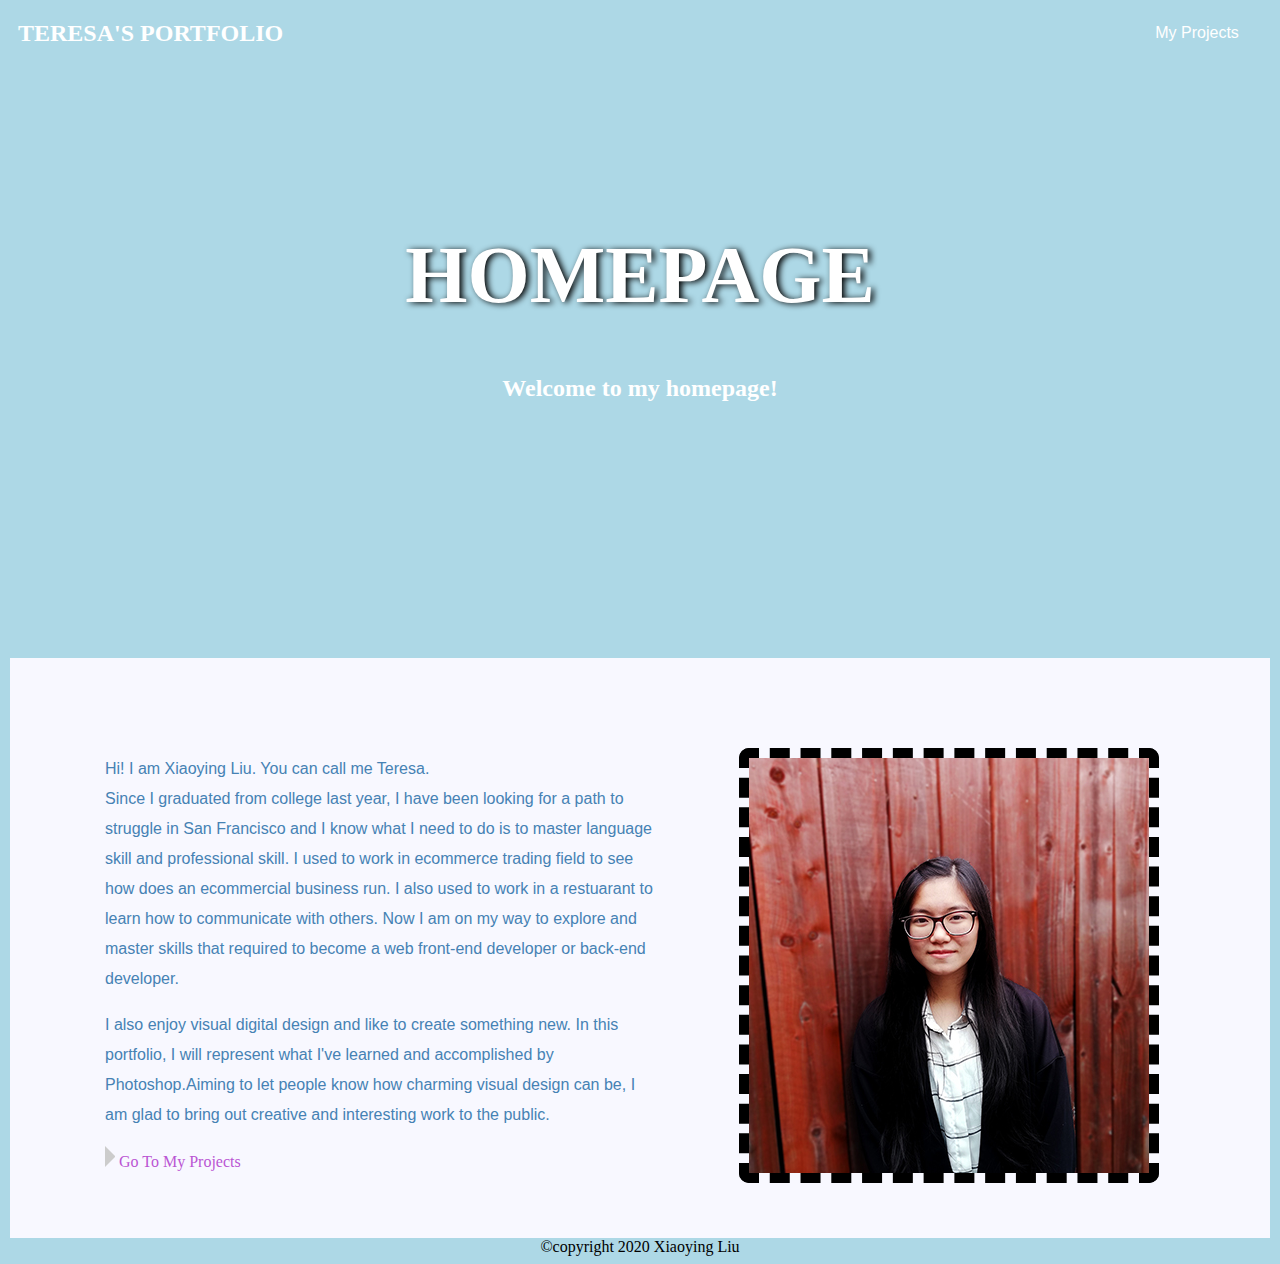
<file: index.html>
<!doctype html>

<html lang="en">
<head>
 

  <title>My Protfolio</title>
  
  <link rel="stylesheet" href="style.css">
  

</head>

<body>

<header>
  <div id=varbox>
    <nav>
      <div id="container-wrapper">
        <a href="index.html">
          <div id=teresa>TERESA'S PORTFOLIO
          </div>
        </a>
        <ul>
          <li><a href="my Projects.html">My Projects</a></li>
          <li><a href="contact.html">Contact</a></li>
        </ul>
      </div>
    </nav>
  </div>

  <h1>HOMEPAGE</h1>
  <h2>Welcome to my homepage!</h2>
</header>

<main>
  <div id="box">

    <div id="words">
      <p>Hi! I am Xiaoying Liu. You can call me Teresa. </br>
        Since I graduated from college last year, I have been looking for a path to struggle in San Francisco and I know what I need to do is to master language skill and professional skill. I used to work in ecommerce trading field to see how does an ecommercial business run. I also used to work in a restuarant to learn how to communicate with others. Now I am on my way to explore and master skills that required to become a web front-end developer or back-end developer.
      </p>
      <p>
         I also enjoy visual digital design and like to create something new. In this portfolio, I will represent what I've learned and accomplished by Photoshop.Aiming to let people know how charming visual design can be, I am glad to bring out creative and interesting work to the public.        
       
          <div class="right-arrow"> 
          </div>
          <div id="link">
            <a href="my Projects.html" >Go To My Projects</a> 
          </div>
      </p>
    </div>

    <div id = "portrait">
    <img src="../images/portrait400415.jpg" alt="my portrait" width="400px" height="415px"/> 

  </div>
    
</main>

<footer>©copyright 2020 Xiaoying Liu</footer>

  
</body>
</html>
</file>
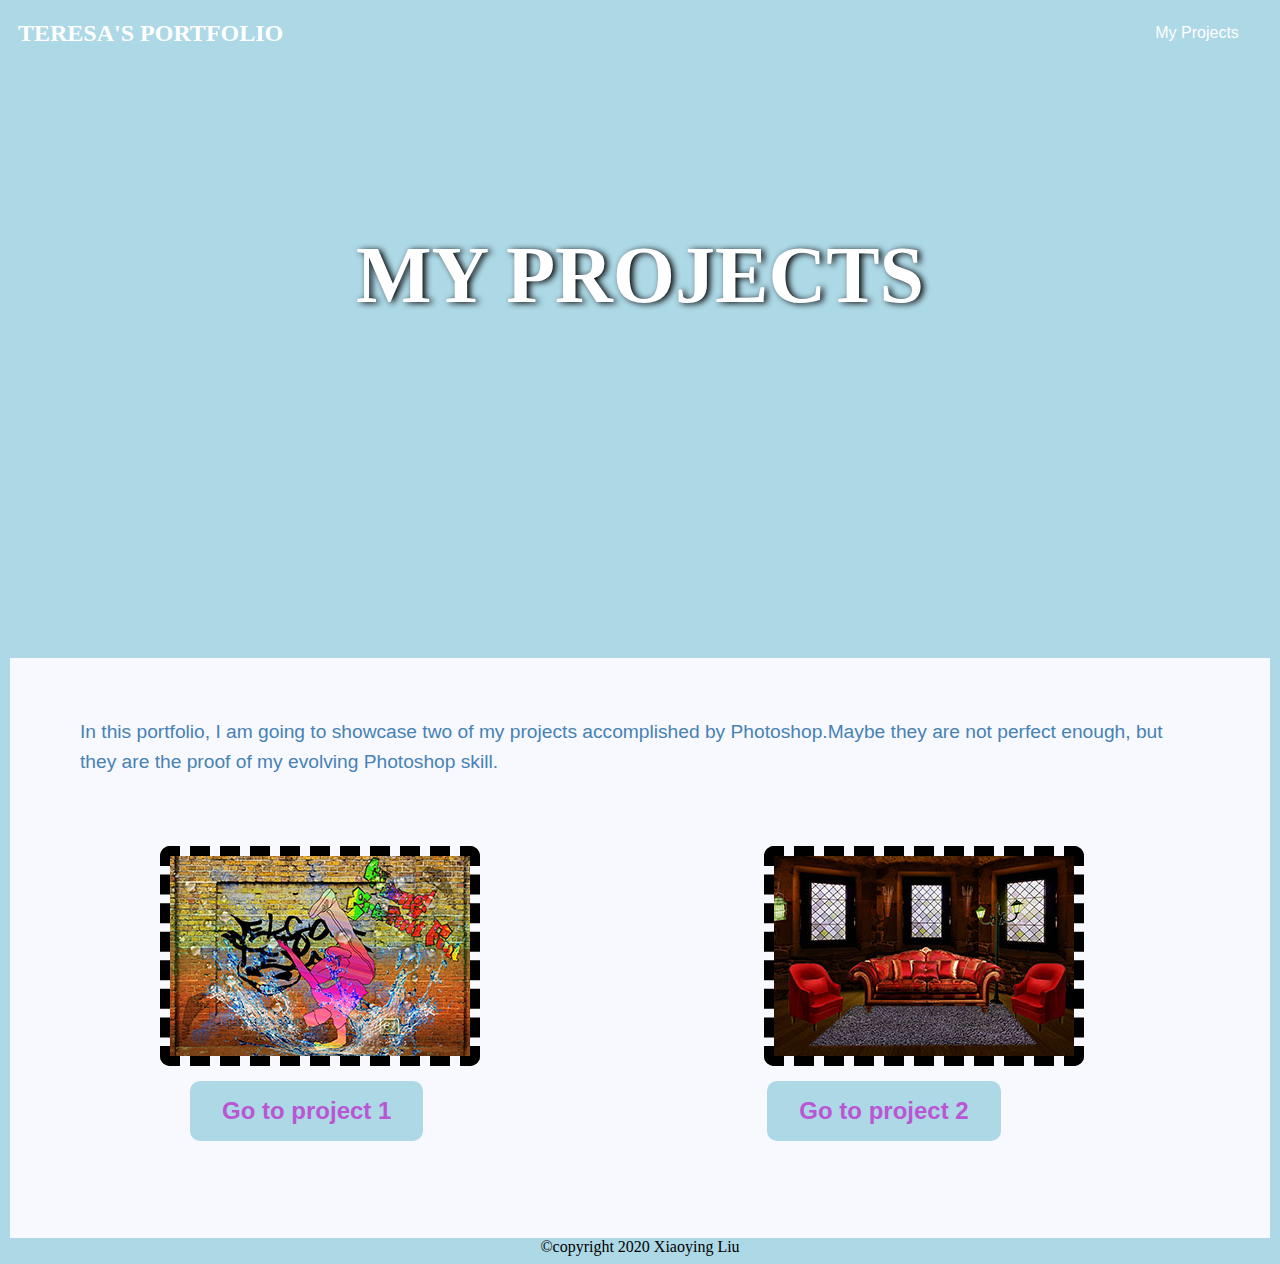
<file: my Projects.html>
<!doctype html>

<html lang="en">
<head>
 

  <title>My Protfolio</title>
  
  <link rel="stylesheet" href="style.css">
  

</head>

<body>

<header>
  
    <div id=varbox>
      <nav>
        <div id="container-wrapper">
          <a href="index.html">
            <div id=teresa>TERESA'S PORTFOLIO
            </div>
          </a>
          <ul>
            <li><a href="my Projects.html">My Projects</a></li>
            <li><a href="contact.html">Contact</a></li>
          </ul>
        </div>
      </nav>
    </div>

    <h1>MY PROJECTS</h1>
 
</header>

<main>
  
  <div id="box">
    
      <p style="font-size: larger;">In this portfolio, I am going to showcase two of my projects accomplished by Photoshop.Maybe they are not perfect enough, but they are the proof of my evolving Photoshop skill.
      </p>
      <div id="image-container">

        <div id="image-box">
          <img src="../images/brickwall300200.jpg" alt="a brickwall" width="300px" height="200">
        </div>
        <div id="image-box" style="margin-left: 200px;">
            <img src="../images/Room300200.jpg" alt="a horror roome" width="300px" height="200">
        </div>
    
          <a href="project 1.html" id="buttonone">Go to project 1</a>
          <a href="project 2.html" id="buttontwo" >Go to project 2</a>
      </div>
      
  </div>
 
</main>

<footer>
  ©copyright 2020 Xiaoying Liu</footer>

  
</body>
</html>
</file>
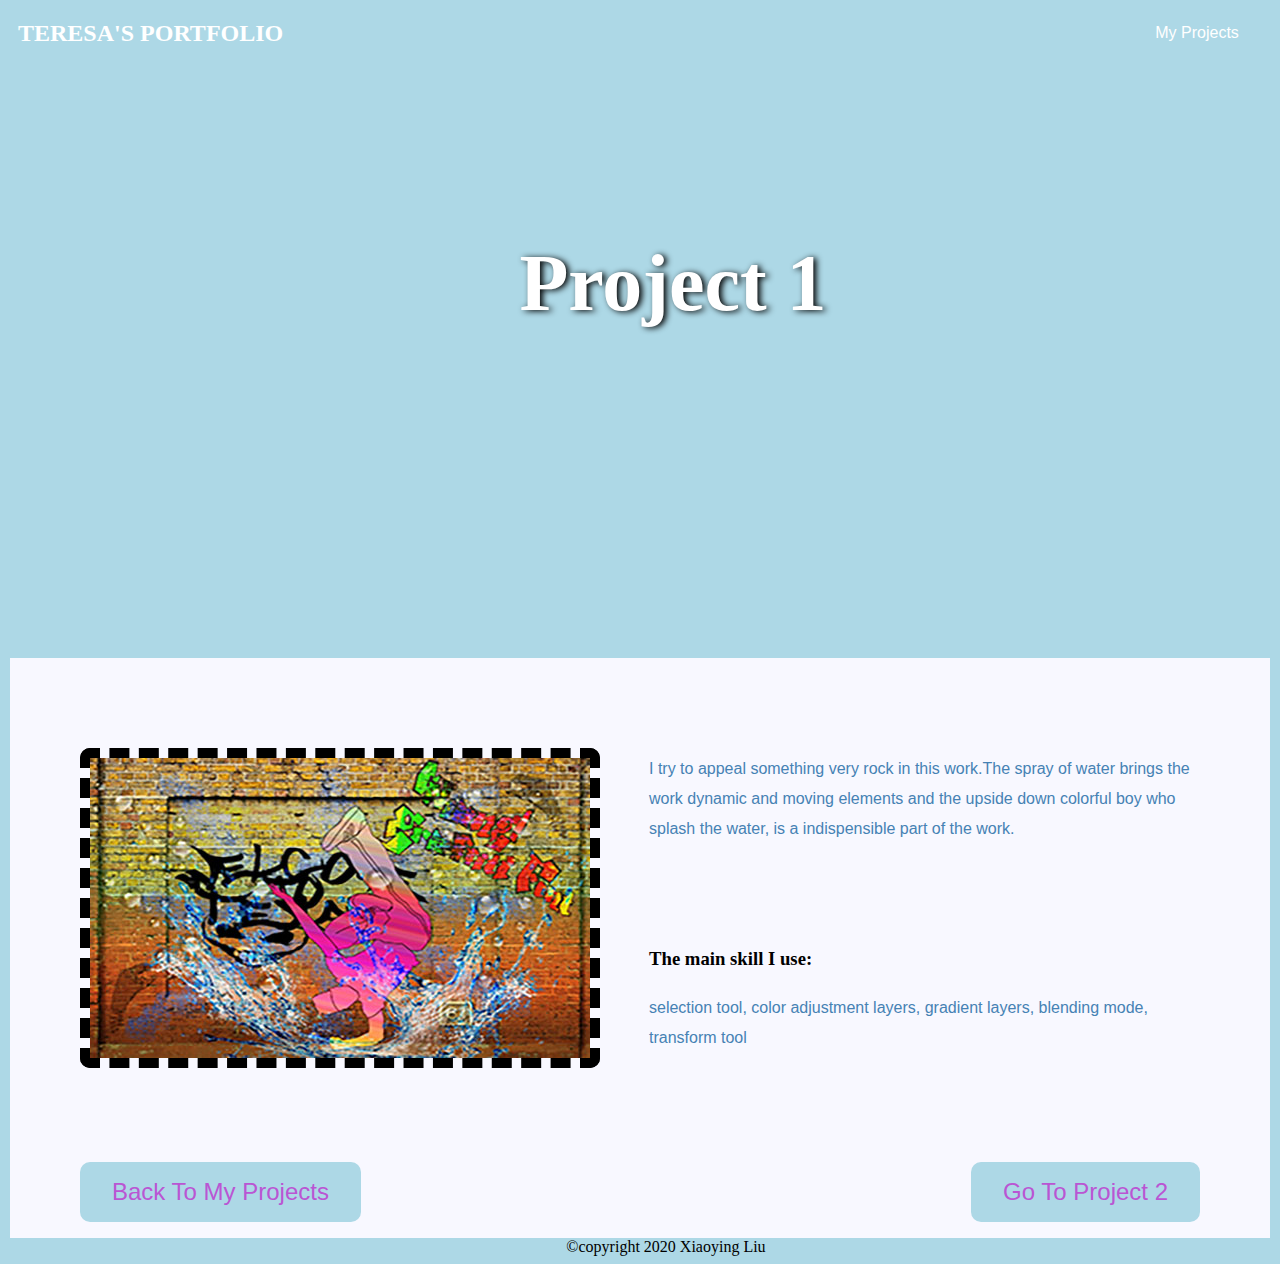
<file: project 1.html>
<!doctype html>

<html lang="en">
<head>
 

  <title>My Protfolio</title>
  
  <link rel="stylesheet" href="style.css">
  

</head>

<body>

<header>
  <div id=varbox>
    <nav>
      <div id="container-wrapper">
        <a href="index.html">
          <div id=teresa>TERESA'S PORTFOLIO
          </div>
        </a>
        <ul>
          <li><a href="my Projects.html">My Projects</a></li>
          <li><a href="contact.html">Contact</a></li>
        </ul>
      </div>
    </nav>

    <h1>Project 1</h1>
  </div>
</header>

<main>
  <div id="box">

    <div class="project-image-container">
      <img src="../images/brickwall500300.jpg" alt="a brickwall" width="500px" height="300">
    </div>
    <div id="words">
      <p>I try to appeal something very rock in this work.The spray of water brings the work dynamic and moving elements and the upside down colorful boy who splash the water, is a indispensible part of the work. </p>
      <h3 style="margin-top: 100px;">The main skill I use:</h3>
        <p> selection tool, color adjustment layers, gradient layers, blending mode, transform tool </p>
    </div>
   
      <p class="alignleft"><a href="my Projects.html" >Back To My Projects</a></p>
      <p class="alignright"><a href="project 2.html" >Go To Project 2</a></p>
      <div style="clear:both"> </div>
    
  </div>
  
</main>

<footer>©copyright 2020 Xiaoying Liu</footer>

  
</body>
</html>
</file>
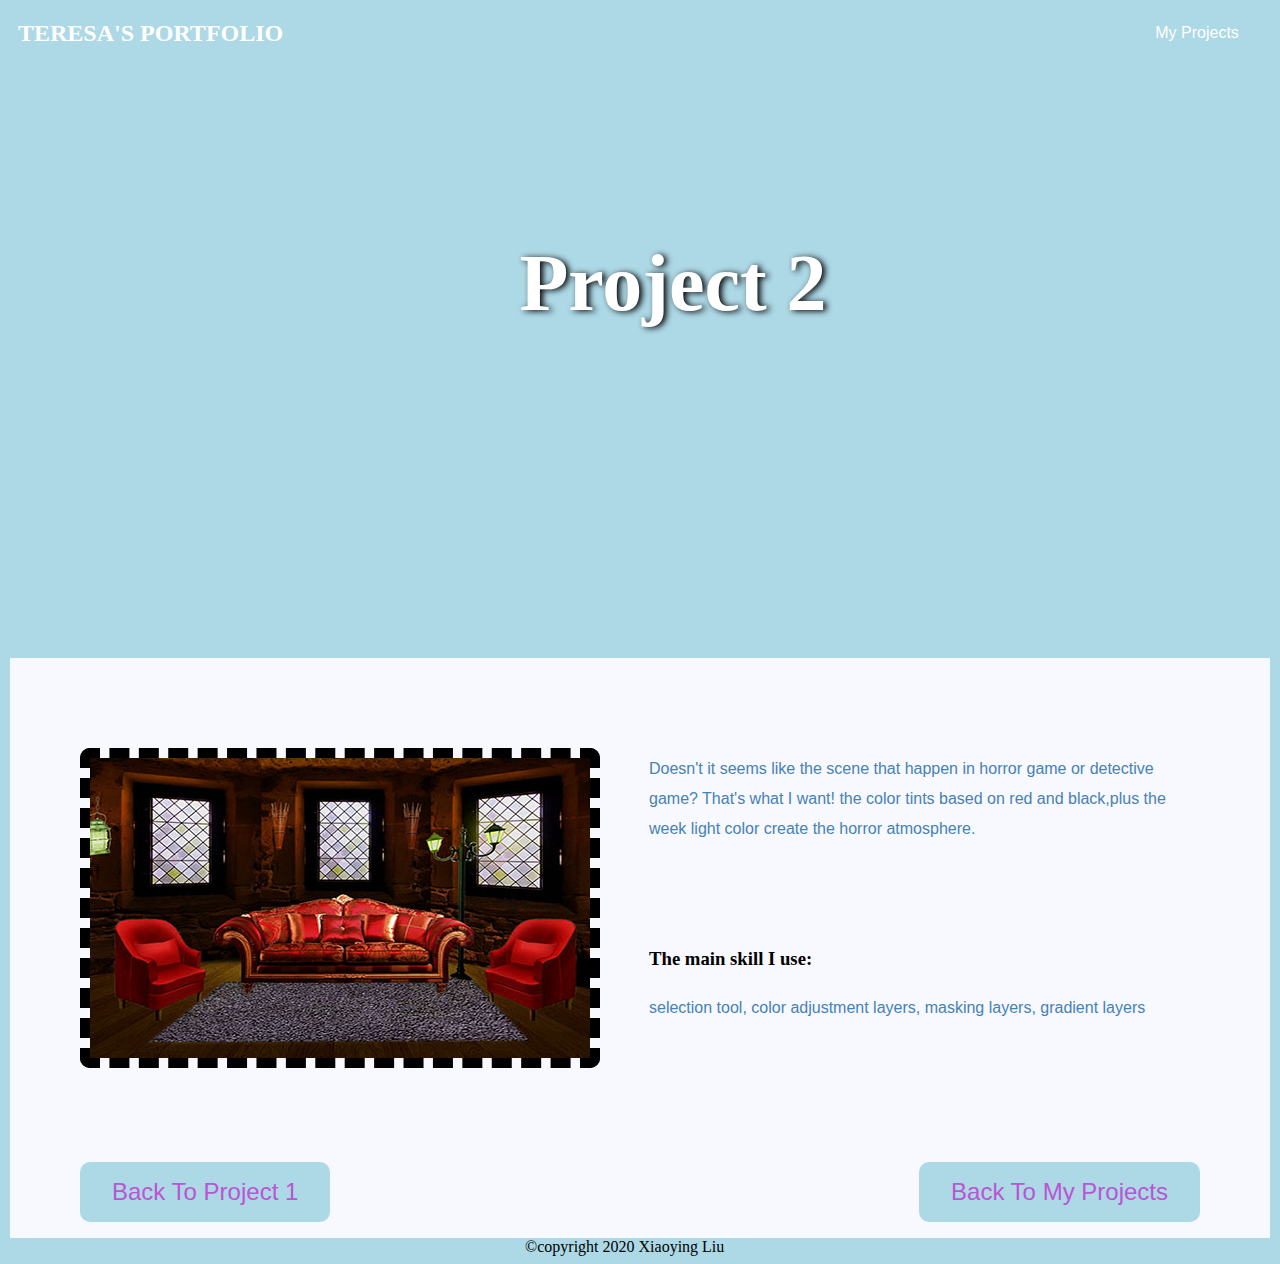
<file: project 2.html>
<!doctype html>

<html lang="en">
<head>
 

  <title>My Protfolio</title>
  
  <link rel="stylesheet" href="style.css">
  

</head>

<body>

<header>
  <div id=varbox>
    <nav>
      <div id="container-wrapper">
        <a href="index.html">
          <div id=teresa>TERESA'S PORTFOLIO
          </div>
        </a>
        <ul>
          <li><a href="base.html">My Projects</a></li>
          <li><a href="contact.html">Contact</a></li>
        </ul>
      </div>
    </nav>
    <h1>Project 2</h1>
  </div>
</header>

<main>

  <div id="box">
    
    <div class="project-image-container">
      <img src="../images/Room500300.jpg" alt="a brickwall" width="500px" height="300">
    </div>
    <div id="words">
      <p>Doesn't it seems like the scene that happen in horror game or detective game? That's what I want! the color tints based on red and black,plus the week light color create the horror atmosphere. </p>
      <h3 style="margin-top: 100px;">The main skill I use:</h3>
      <p> selection tool, color adjustment layers, masking layers, gradient layers </p>
    </div>
   
    
      <p class="alignleft"><a href="project 1.html" >Back To Project 1</a></p>
      <p class="alignright"><a href="my Projects.html" >Back To My Projects</a></p>
      <div style="clear:both"> </div>
    
  </div>
 
</main>

<footer>©copyright 2020 Xiaoying Liu</footer>

  
</body>
</html>
</file>
<file: style.css>
body {
    background-color: lightblue;
}

h1 {
    text-align: center;
    margin-top: 180px;
    font-size: 500%;
    color:white;
    text-shadow:3px 1px 6px black;
}

p {
    color:steelblue ;
    font-family: Arial, Helvetica, sans-serif;
}

h2 {
    text-align: center;
    margin-top: 40px;
    color:white;
}

header { 
    background-color:lightblue;
    height:650px;
    }
   

footer  {
    text-align:center;
}

#teresa {
    font-size:x-large;
    font-weight: bold;
    text-decoration: none;
    color:white;
}

#varbox {
   
    width:1330px;
    height:42px;
  
    
}

#varbox nav ul {

    padding-right: 0px;
    text-align:right;
    
}

#varbox nav ul li {
    display:inline-block;
    padding-left: 40px;
    font-family: 'Franklin Gothic Medium', 'Arial Narrow', Arial, sans-serif;
    
}

#varbox nav a {
    text-decoration:none;
}

#varbox nav ul li a {
    text-decoration: none;
    color:white;
 
}

#container-wrapper {
    padding-left: 10px;
    display: flex;
    justify-content: space-between;
    align-items: center; 


}



#box{
    width:1120px;
    height:500px;
    background-color: ghostwhite;
    margin-left: auto;
    margin-right:auto;
    padding: 40px 70px 40px 70px;
    line-height: 30px;
}

#words {
    width:550px;
    height:400px;
    margin-top: 40px;
    display: inline-block;
    vertical-align: top;
    margin-left:25px ;

}

#portrait {
    width:400px;
    height:415px;
    display:inline-block;
    margin-left:80px;
    margin-top:50px;
    border:10px dashed black;
   
    border-radius: 10px;
}


    


.right-arrow {
    width: 0;
    height: 1px;
    border-left: 10px solid #cccf;
    border-top: 10px solid transparent;
    border-bottom: 10px solid transparent;
    margin-left: 0px;
    display:inline-block;
    
}

#link {
    width:235px;
    height:21px;
    text-align: left;
  
    display:inline-block
}
#link a {
    text-decoration: none;

    color: mediumorchid;
    align-items: center;
 
}

/* #image-container {
    width:1000px;
    height:350px;
    color:yellow;
    display:inline-block;
} */

#image-box {
    width:300px;
    height:200px;
    display:inline-block;
    margin-top:50px;
    margin-left: 80px;
    margin-right:80px;
    border:10px dashed black;
    border-radius: 10px;
}



.project-image-container {
    width:500px;
    height:300px;
    display:inline-block;
    margin-top:50px;
    margin-right:20px;
    border:10px dashed black;
    border-radius: 10px;
}


    


#buttonone {
    background-color: lightblue;
    color: mediumorchid;
    margin-left: 110px;
    margin-top:15px;
    font-weight: 800;
    padding: 15px 32px;
    text-align: center;
    text-decoration: none;
    font-size: x-large;
    font-family: Arial, Helvetica, sans-serif;
    border-radius: 10px;
    display:inline-block;

}

     #buttontwo {
        background-color: lightblue;
        color: mediumorchid;
        margin-left: 340px;
        margin-top:15px;
        font-weight: 800;
        padding: 15px 32px;
        text-align: center;
        text-decoration: none;
        font-size: x-large;
        font-family: Arial, Helvetica, sans-serif;
        border-radius: 10px;
        display:inline-block;
    
    }
    


.alignleft {
    float: left;
    color: mediumorchid;
    background-color: lightblue;
    padding: 15px 32px;
    text-align: center;
    font-size: x-large;
    font-family: Arial, Helvetica, sans-serif;
    border-radius: 10px;
    
}
.alignright {
    float: right;
    color: mediumorchid;
    background-color: lightblue;
    padding: 15px 32px;
    text-align: center;
    font-size: x-large;
    font-family: Arial, Helvetica, sans-serif;
    border-radius: 10px;
}

#box>p>a {
    color:mediumorchid;
    text-decoration: none;
}



form > input {
    font-family: Arial;
    font-size: 24px;
    font-weight: bold;
    background-color:ghostwhite;
    color:black;
    border-color: tomato;
    border-style: solid;
    border-width: 1px;
    border-radius:6px;
    padding:12px;
    margin: 10px;
    
}

form > label {
    font-family: Arial;
    font-size: 18px;
    color:steelblue;
}
textarea {
    resize:none; 
    width:400px;
    height:70px;
    border-color: tomato;
    border-radius:6px;
    padding:12px;
    margin:10px;

}

#contact-container {
    width:1120px;
    height:600px;
    margin-left: auto;
    margin-right:auto;
}
#my-contact-info-container {
    width:400px;
    height:300px;
    margin-left: 50px;
    text-align: center;
    display: inline-block;
    padding-top: 30px;
    padding-bottom: 169px;

}

#my-contact-info-container>p {
    margin-top: 100px;
    line-height: 50px;
}

#form-container {
    width:400px;
    height:200px;
    color:rgb(146, 197, 52);
    border-radius:5px;
    padding:20px;
    margin-left: 220px;
    margin-bottom: 700px;
    vertical-align: top;
    display: inline-block;
  
}

input[type=submit] {
    color:steelblue;
}
</file>
